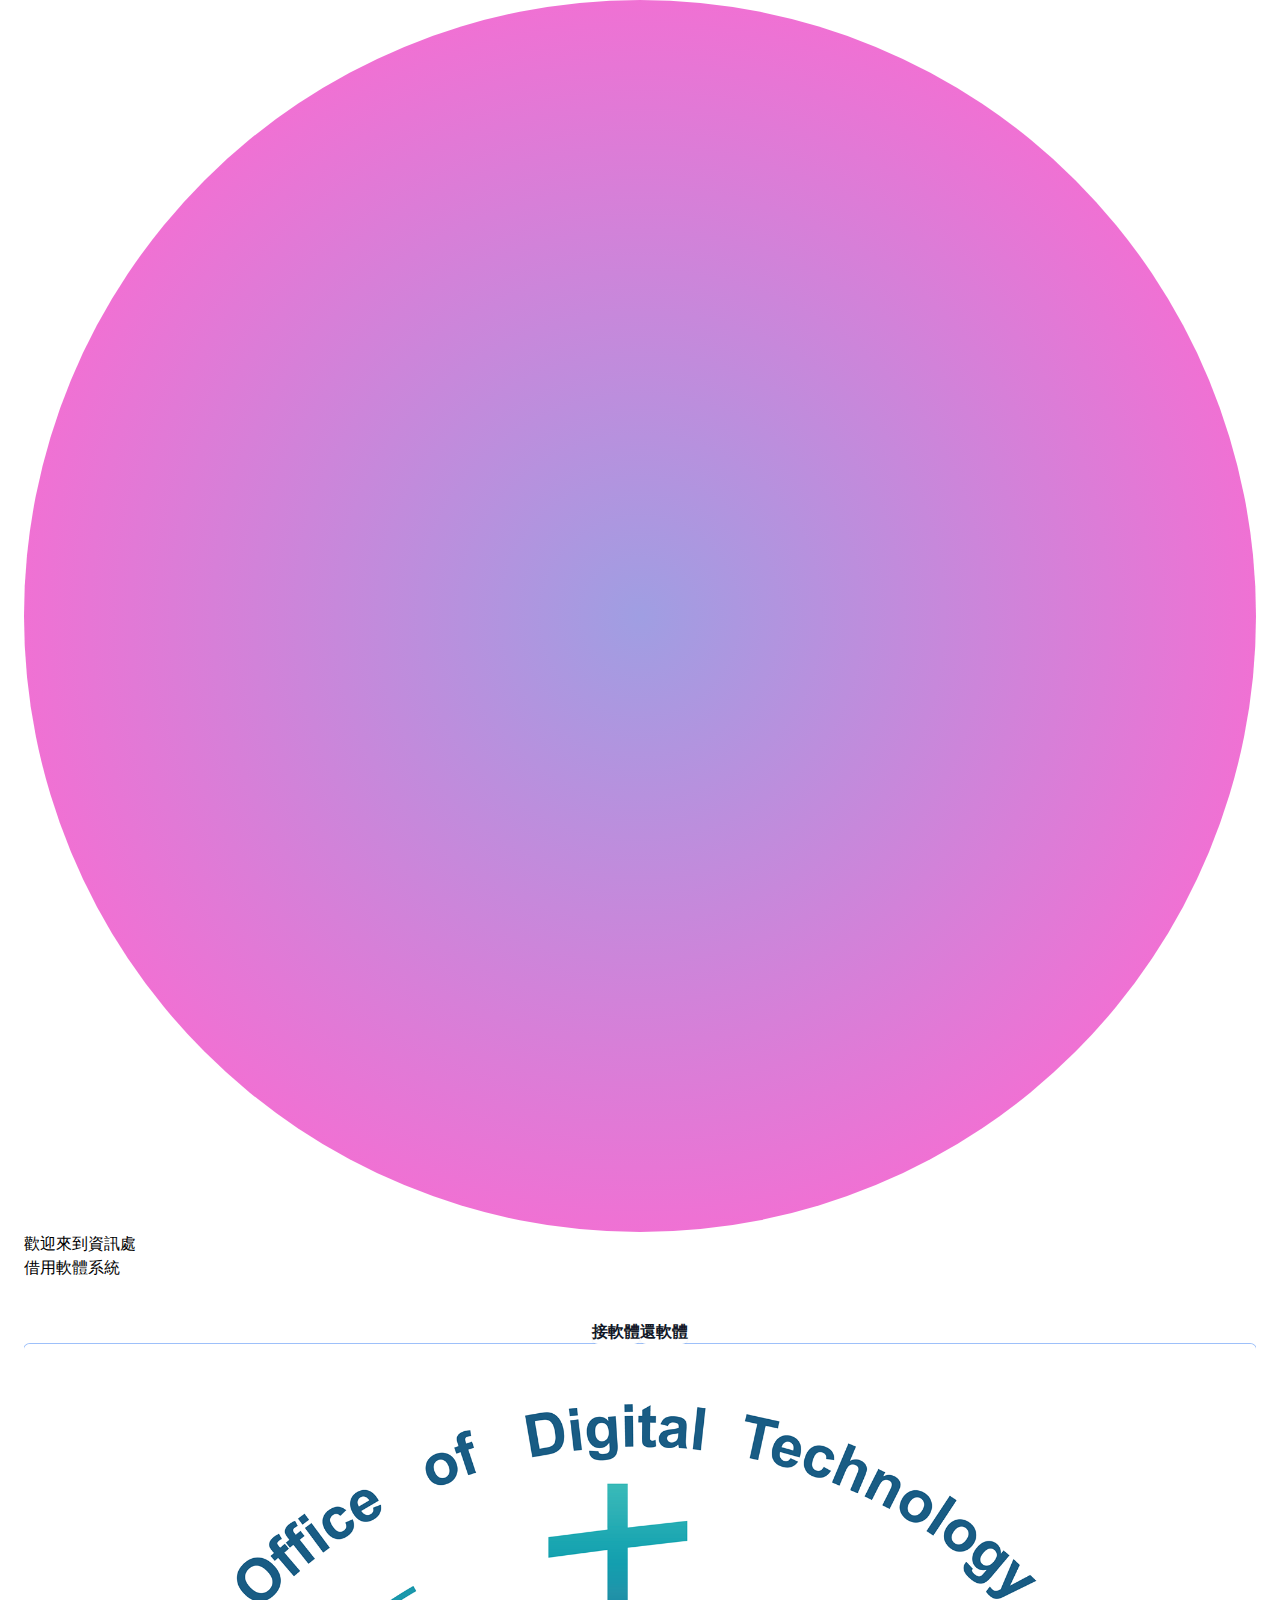
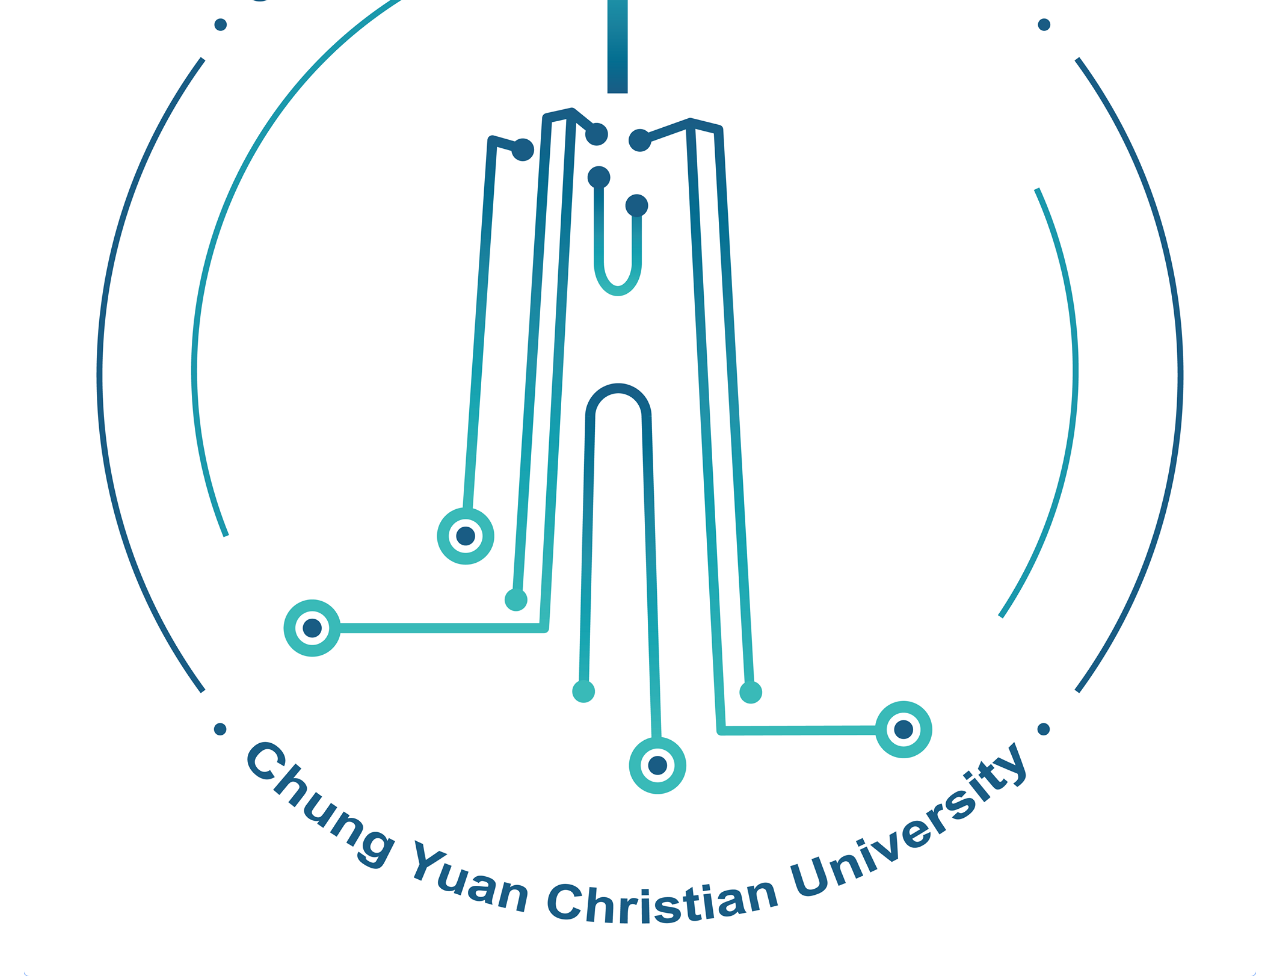
<file: index.html>
<!DOCTYPE html>
<html>
  <head>
    <meta charset="BIG-5" />
    <title>�ɥγn����� / Software Borrower </title>
    <link rel="stylesheet" href="output.css" />
  </head>
  <body>
    <div class="bg-blue-50">
        <div class="mx-auto max-w-9xl py-24 sm:px-6 sm:py-32 lg:px-8">
          <div class=" relative isolate overflow-hidden bg-blue-200 px-10 pt-16 shadow-2xl sm:rounded-3xl sm:px-16 md:pt-24 lg:flex lg:gap-x-20 lg:px-24 lg:pt-20 lg:pb-20">
            <svg viewBox="0 0 1024 1024" class="absolute left-1/2 top-1/2 -z-10 h-[64rem] w-[64rem] -translate-y-1/2 [mask-image:radial-gradient(closest-side,white,transparent)] sm:left-full sm:-ml-80 lg:left-1/2 lg:ml-0 lg:-translate-x-1/2 lg:translate-y-0" aria-hidden="true">
              <circle cx="512" cy="512" r="512" fill="url(#759c1415-0410-454c-8f7c-9a820de03641)" fill-opacity="0.7" />
              <defs>
                <radialGradient id="759c1415-0410-454c-8f7c-9a820de03641">
                  <stop stop-color="#7775D6" />
                  <stop offset="1" stop-color="#E935C1" />
                </radialGradient>
              </defs>
            </svg>
            <div class="mx-auto max-w-md text-center lg:mx-0 lg:flex-auto lg:py-32 lg:text-left">
              <h2 class="text-3xl font-bold tracking-tight text-cyan-900 sm:text-6xl">�w��Ө��T�B<br>�ɥγn��t��</h2>
              <div class="mt-10 flex items-center justify-center gap-x-6 lg:justify-start">
                <a href="borrow_form.html" class="rounded-md bg-white px-3.5 py-2.5 text-2xl font-semibold text-gray-900 shadow-sm hover:bg-gray-100 focus-visible:outline focus-visible:outline-2 focus-visible:outline-offset-2 focus-visible:outline-white">���n��</a>
                <a href="return_form.html" class="rounded-md bg-white px-3.5 py-2.5 text-2xl font-semibold text-gray-900 shadow-sm hover:bg-gray-100 focus-visible:outline focus-visible:outline-2 focus-visible:outline-offset-2 focus-visible:outline-white">�ٳn��</a>
              </div>
            </div>
            <div class="absolute mt-16 h-100 lg:mt-8 right-10 top-10">
              <img class="h-[30rem]  w-[30rem] max-w-none rounded-md bg-white/5 ring-1 ring-white/10" src="logo.png" alt="App screenshot" width="2048" height="2048">
            </div>
          </div>
        </div>
      </div>  
  </body>
</file>
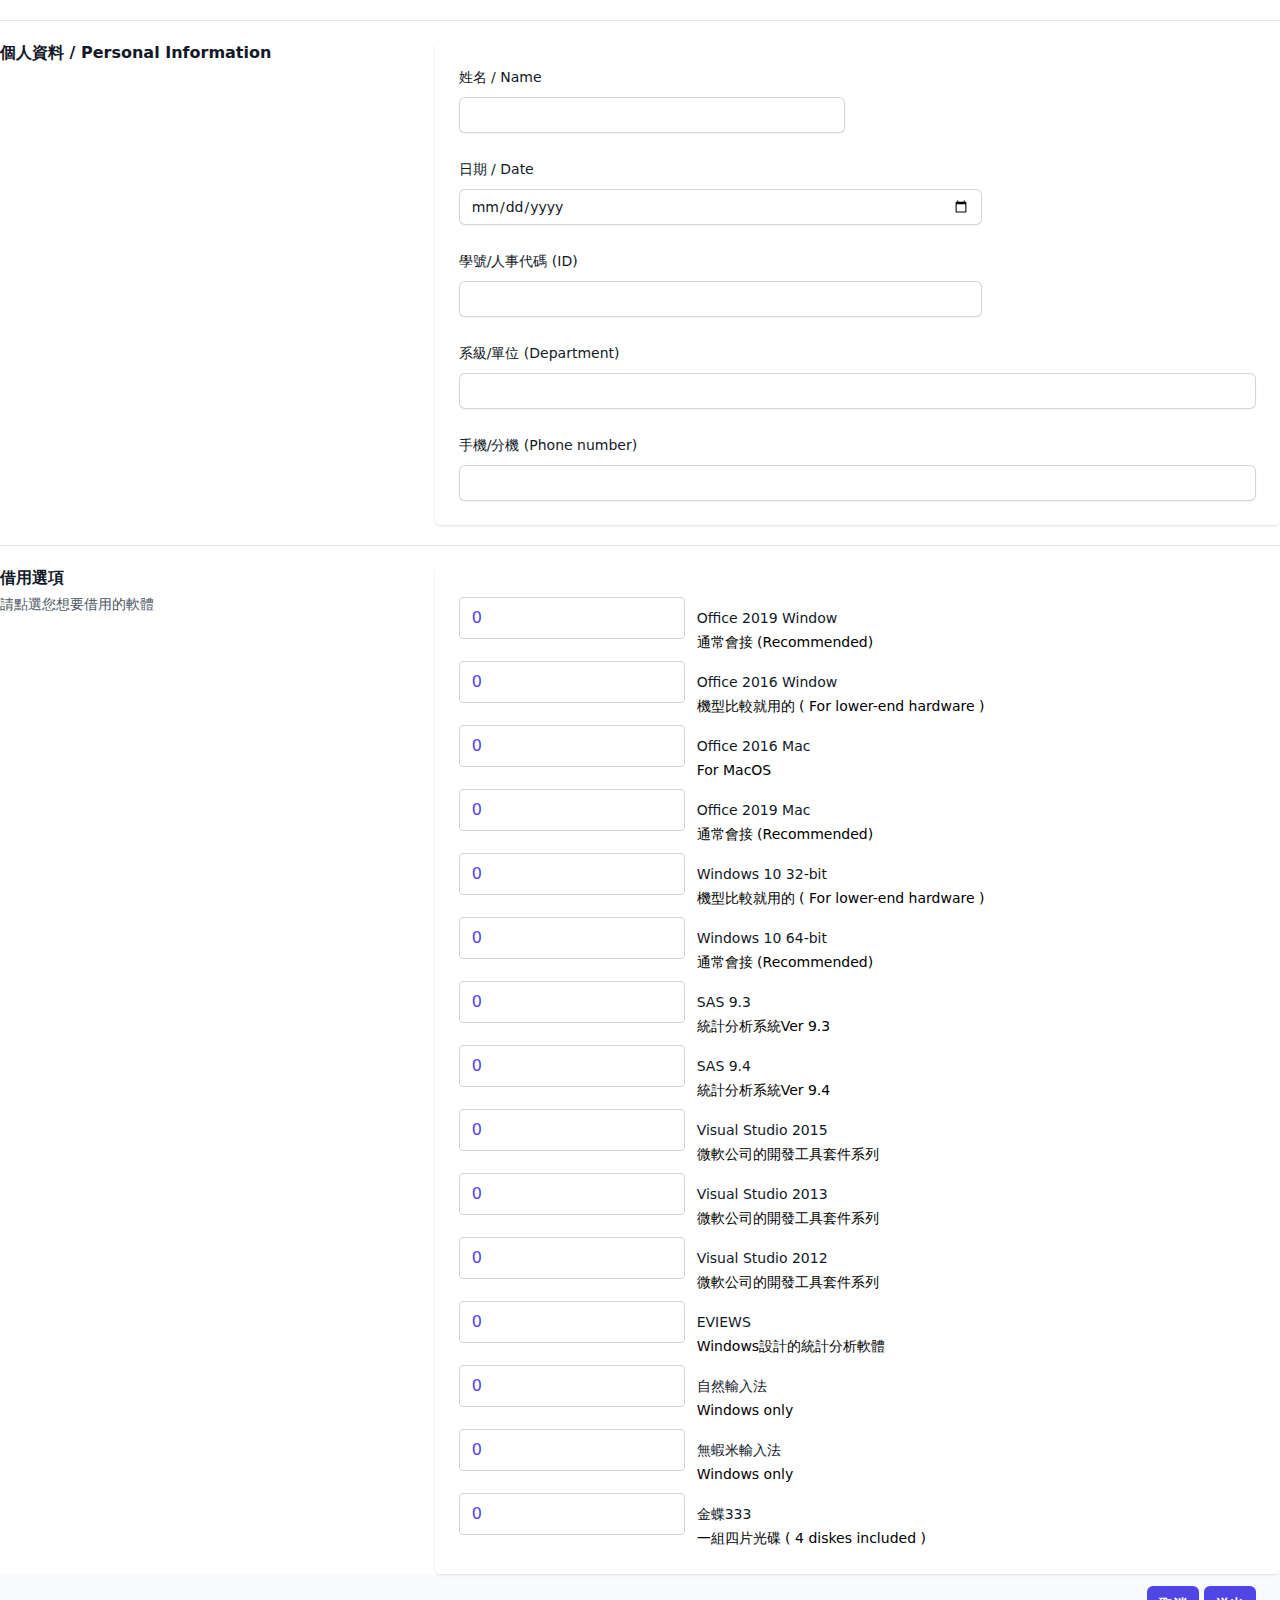
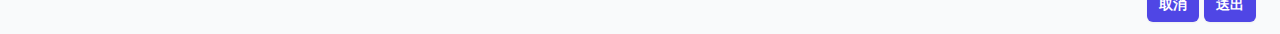
<file: borrow_form.html>
<!DOCTYPE html>
<html>
  <head>
    <meta charset="BIG-5" />
    <title>�ɥγn����� / Software Borrower </title>
    <link rel="stylesheet" href="output.css" />
  </head>
  <body>
    <form action="#" method="POST">
      <div class="hidden sm:block" aria-hidden="true">
        <div class="py-5">
          <div class="border-t border-gray-200"></div>
        </div>
      </div>
      
      <div class="mt-10 sm:mt-0">
        <div class="md:grid md:grid-cols-3 md:gap-6">
          <div class="md:col-span-1">
            <div class="px-4 sm:px-0">
              <h3 class="text-base font-semibold leading-6 text-gray-900">�ӤH��� / Personal Information </h3>
              <p class="mt-1 text-sm text-gray-600"></p>
            </div>
          </div>
          <div class="mt-5 md:col-span-2 md:mt-0">
              <div class="overflow-hidden shadow sm:rounded-md">
                <div class="bg-white px-4 py-5 sm:p-6">
                  <div class="grid grid-cols-6 gap-6">
                    <div class="col-span-6 sm:col-span-3">
                      <label for="name" class="block text-sm font-medium leading-6 text-gray-900">�m�W / Name</label>
                      <input type="text" name="name" id="name" value = "" autocomplete="name" class="mt-2 block w-full rounded-md border-0 py-1.5 text-gray-900 shadow-sm ring-1 ring-inset ring-gray-300 placeholder:text-gray-400 focus:ring-2 focus:ring-inset focus:ring-indigo-600 sm:text-sm sm:leading-6">
                    </div>
      
                    <div class="col-span-6 sm:col-span-4">
                      <label for="date" class="block text-sm font-medium leading-6 text-gray-900">��� / Date</label>
                      <input type="date" name="date" id="date" autocomplete="id" value = "" class="mt-2 block w-full rounded-md border-0 py-1.5 text-gray-900 shadow-sm ring-1 ring-inset ring-gray-300 placeholder:text-gray-400 focus:ring-2 focus:ring-inset focus:ring-indigo-600 sm:text-sm sm:leading-6">
                      <script>
                        var today = new Date();
                        var dd = today.getDate();
                        var mm = today.getMonth()+1; //January is 0 so need to add 1 to make it 1!
                        var yyyy = today.getFullYear();
                        if(dd<10){
                          dd='0'+dd
                        } 
                        if(mm<10){
                          mm='0'+mm
                        } 
        
                        today = yyyy+'-'+mm+'-'+dd;
                        document.getElementById("date").setAttribute("min", today);
        
        
                      </script>
                    </div> 
                    
                    <div class="col-span-6 sm:col-span-4">
                      <label for="id" class="block text-sm font-medium leading-6 text-gray-900">�Ǹ�/�H�ƥN�X (ID)</label>
                      <input  type="text" name="id" id="id" value = "" autocomplete="id" class="mt-2 block w-full rounded-md border-0 py-1.5 text-gray-900 shadow-sm ring-1 ring-inset ring-gray-300 placeholder:text-gray-400 focus:ring-2 focus:ring-inset focus:ring-indigo-600 sm:text-sm sm:leading-6" required/>
                    </div>
      
                    <div class="col-span-6">
                      <label for="dep" class="block text-sm font-medium leading-6 text-gray-900">�t��/��� (Department)</label>
                      <input  type="text" name="dep" id="dep" value = "" autocomplete="dep" class="mt-2 block w-full rounded-md border-0 py-1.5 text-gray-900 shadow-sm ring-1 ring-inset ring-gray-300 placeholder:text-gray-400 focus:ring-2 focus:ring-inset focus:ring-indigo-600 sm:text-sm sm:leading-6" required/>
                    </div>

                    <div class="col-span-6">
                      <label for="phone" class="block text-sm font-medium leading-6 text-gray-900">���/���� (Phone number)</label>
                      <input  type="text" name="phone" id="phone" value = "" autocomplete="dep" class="mt-2 block w-full rounded-md border-0 py-1.5 text-gray-900 shadow-sm ring-1 ring-inset ring-gray-300 placeholder:text-gray-400 focus:ring-2 focus:ring-inset focus:ring-indigo-600 sm:text-sm sm:leading-6" required/>
                    </div>
      
                  </div>
                </div>
              </div>
          </div>
        </div>
      </div>
      
      <div class="hidden sm:block" aria-hidden="true">
        <div class="py-5">
          <div class="border-t border-gray-200"></div>
        </div>
      </div>
      
      <div class="mt-10 sm:mt-0">
        <div class="md:grid md:grid-cols-3 md:gap-6">
          <div class="md:col-span-1">
            <div class="px-4 sm:px-0">
              <h3 class="text-base font-semibold leading-6 text-gray-900">�ɥοﶵ</h3>
              <p class="mt-1 text-sm text-gray-600">���I��z�Q�n�ɥΪ��n��</p>
            </div>
          </div>
          <div class="mt-5 md:col-span-2 md:mt-0">
              <div class="overflow-hidden shadow sm:rounded-md">
                <div class="space-y-6 bg-white px-4 py-5 sm:p-6">
                  <fieldset>
                    <legend class="sr-only">SoftWare</legend>
              
                    <div class="mt-4 space-y-4">
                      <div class="flex items-start">
                        <div class="flex h-6 items-center">
                          <input id="o-19w" name="o-19w" type="number" min = "0" value = "0" class="h-5 w-20 rounded border-gray-300 text-indigo-600 focus:ring-indigo-600">
                        </div>
                        <div class="ml-3 text-sm leading-6">
                          <label for="o-19w" class="font-medium text-gray-900 ">Office 2019 Window</label>
                          <p class="text-red-700 ">�q�`�|�� (Recommended)</p>
                        </div>
                      </div>

                      <div class="flex items-start">
                        <div class="flex h-6 items-center">
                          <input id="o-16w" name="o-16w" type="number" min = "0" value = "0" class="h-5 w-20 rounded border-gray-300 text-indigo-600 focus:ring-indigo-600">
                        </div>
                        <div class="ml-3 text-sm leading-6">
                          <label for="o-16w" class="font-medium text-gray-900">Office 2016 Window</label>
                          <p class="text-red-700">��������N�Ϊ� ( For lower-end hardware ) </p>
                        </div>
                      </div>

                      <div class="flex items-start">
                        <div class="flex h-6 items-center">
                          <input id="o-16m" name="o-16w" type="number" min = "0" value = "0" class="h-5 w-20 rounded border-gray-300 text-indigo-600 focus:ring-indigo-600">
                        </div>
                        <div class="ml-3 text-sm leading-6">
                          <label for="o-16m" class="font-medium text-gray-900">Office 2016 Mac</label>
                          <p class="text-red-700">For MacOS</p>
                        </div>
                      </div>

                      <div class="flex items-start">
                        <div class="flex h-6 items-center">
                          <input id="o-19m" name="o-16w" type="number" min = "0" value = "0" class="h-5 w-20 rounded border-gray-300 text-indigo-600 focus:ring-indigo-600">
                        </div>
                        <div class="ml-3 text-sm leading-6">
                          <label for="o-19m" class="font-medium text-gray-900">Office 2019 Mac</label>
                          <p class="text-red-700">�q�`�|�� (Recommended)</p>
                        </div>
                      </div>

                      <div class="flex items-start">
                        <div class="flex h-6 items-center">
                          <input id="w10-32" name="w10-32" type="number" min = "0" value = "0" class="h-5 w-20 rounded border-gray-300 text-indigo-600 focus:ring-indigo-600">
                        </div>
                        <div class="ml-3 text-sm leading-6">
                          <label for="w10-32" class="font-medium text-gray-900">Windows 10 32-bit</label>
                          <p class="text-red-700">��������N�Ϊ� ( For lower-end hardware )</p>
                        </div>
                      </div>

                      <div class="flex items-start">
                        <div class="flex h-6 items-center">
                          <input id="w10-64" name="w10-64" type="number" min = "0" value = "0" class="h-5 w-20 rounded border-gray-300 text-indigo-600 focus:ring-indigo-600">
                        </div>
                        <div class="ml-3 text-sm leading-6">
                          <label for="w10-64" class="font-medium text-gray-900">Windows 10 64-bit</label>
                          <p class="text-red-700">�q�`�|�� (Recommended)</p>
                        </div>
                      </div>

                      <div class="flex items-start">
                        <div class="flex h-6 items-center">
                          <input id="sas93" name="sas-93" type="number" min = "0" value = "0" class="h-5 w-20 rounded border-gray-300 text-indigo-600 focus:ring-indigo-600">
                        </div>
                        <div class="ml-3 text-sm leading-6">
                          <label for="sas-93" class="font-medium text-gray-900">SAS 9.3</label>
                          <p class="text-red-700">�έp���R�t��Ver 9.3</p>
                        </div>
                      </div>

                      <div class="flex items-start">
                        <div class="flex h-6 items-center">
                          <input id="sas-94" name="sas-94" type="number" min = "0" value = "0" class="h-5 w-20 rounded border-gray-300 text-indigo-600 focus:ring-indigo-600">
                        </div>
                        <div class="ml-3 text-sm leading-6">
                          <label for="sas-94" class="font-medium text-gray-900">SAS 9.4</label>
                          <p class="text-red-700">�έp���R�t��Ver 9.4</p>
                        </div>
                      </div>

                      
                      <div class="flex items-start">
                        <div class="flex h-6 items-center">
                          <input id="vs-15" name="vs-15" type="number" min = "0" value = "0" class="h-5 w-20 rounded border-gray-300 text-indigo-600 focus:ring-indigo-600">
                        </div>
                        <div class="ml-3 text-sm leading-6">
                          <label for="vs-15" class="font-medium text-gray-900">Visual Studio 2015</label>
                          <p class="text-red-700">�L�n���q���}�o�u��M��t�C</p>
                        </div>
                      </div>
                      
                      <div class="flex items-start">
                        <div class="flex h-6 items-center">
                          <input id="vs-13" name="vs-13" type="number" min = "0" value = "0" class="h-5 w-20 rounded border-gray-300 text-indigo-600 focus:ring-indigo-600">
                        </div>
                        <div class="ml-3 text-sm leading-6">
                          <label for="vs-13" class="font-medium text-gray-900">Visual Studio 2013</label>
                          <p class="text-red-700">�L�n���q���}�o�u��M��t�C</p>
                        </div>
                      </div>

                      <div class="flex items-start">
                        <div class="flex h-6 items-center">
                          <input id="vs-12" name="vs-12" type="number" min = "0" value = "0" class="h-5 w-20 rounded border-gray-300 text-indigo-600 focus:ring-indigo-600">
                        </div>
                        <div class="ml-3 text-sm leading-6">
                          <label for="vs-12" class="font-medium text-gray-900">Visual Studio 2012</label>
                          <p class="text-red-700">�L�n���q���}�o�u��M��t�C</p>
                        </div>
                      </div>    
                      
                      <div class="flex items-start">
                        <div class="flex h-6 items-center">
                          <input id="ev" name="ev" type="number" min = "0" value = "0" class="h-5 w-20 rounded border-gray-300 text-indigo-600 focus:ring-indigo-600">
                        </div>
                        <div class="ml-3 text-sm leading-6">
                          <label for="ev" class="font-medium text-gray-900">EVIEWS</label>
                          <p class="text-red-700">Windows�]�p���έp���R�n��</p>
                        </div>
                      </div>
                      
                      <div class="flex items-start">
                        <div class="flex h-6 items-center">
                          <input id="nat" name="nat" type="number" min = "0" value = "0" class="h-5 w-20 rounded border-gray-300 text-indigo-600 focus:ring-indigo-600">
                        </div>
                        <div class="ml-3 text-sm leading-6">
                          <label for="nat" class="font-medium text-gray-900">�۵M��J�k</label>
                          <p class="text-red-700">Windows only</p>
                        </div>
                      </div>                    

                      <div class="flex items-start">
                        <div class="flex h-6 items-center">
                          <input id="wu" name="wu" type="number" min = "0" value = "0" class="h-5 w-20 rounded border-gray-300 text-indigo-600 focus:ring-indigo-600">
                        </div>
                        <div class="ml-3 text-sm leading-6">
                          <label for="wu" class="font-medium text-gray-900">�L���̿�J�k</label>
                          <p class="text-red-700">Windows only</p>
                        </div>
                      </div>    

                      <div class="flex items-start">
                        <div class="flex h-6 items-center">
                          <input id="usb" name="usb" type="number" min = "0" value = "0" class="h-5 w-20 rounded border-gray-300 text-indigo-600 focus:ring-indigo-600">
                        </div>
                        <div class="ml-3 text-sm leading-6">
                          <label for="usb" class="font-medium text-gray-900">����333</label>
                          <p class="text-red-700">�@�ե|������ ( 4 diskes included ) </p>
                        </div>
                      </div>    
   
                  
                    </div>
                  </fieldset>
                </div>

              </div>

          </div>
        </div>
      </div>

      <div class="bg-gray-50 px-4 py-3 text-right sm:px-6">
        <button id="cancel"  onclick = "window.location.href = 'index.html'" type="button" class="inline-flex justify-center rounded-md bg-indigo-600 py-2 px-3 text-sm font-semibold text-white shadow-sm hover:bg-indigo-500 focus-visible:outline focus-visible:outline-2 focus-visible:outline-offset-2 focus-visible:outline-indigo-500">����</button>
        <button id="submit"   type="button" class="inline-flex justify-center rounded-md bg-indigo-600 py-2 px-3 text-sm font-semibold text-white shadow-sm hover:bg-indigo-500 focus-visible:outline focus-visible:outline-2 focus-visible:outline-offset-2 focus-visible:outline-indigo-500">�e�X</button>
      </div>
      <script src = "./view.js" ></script>
    </form>
  </body>
</html>
</file>
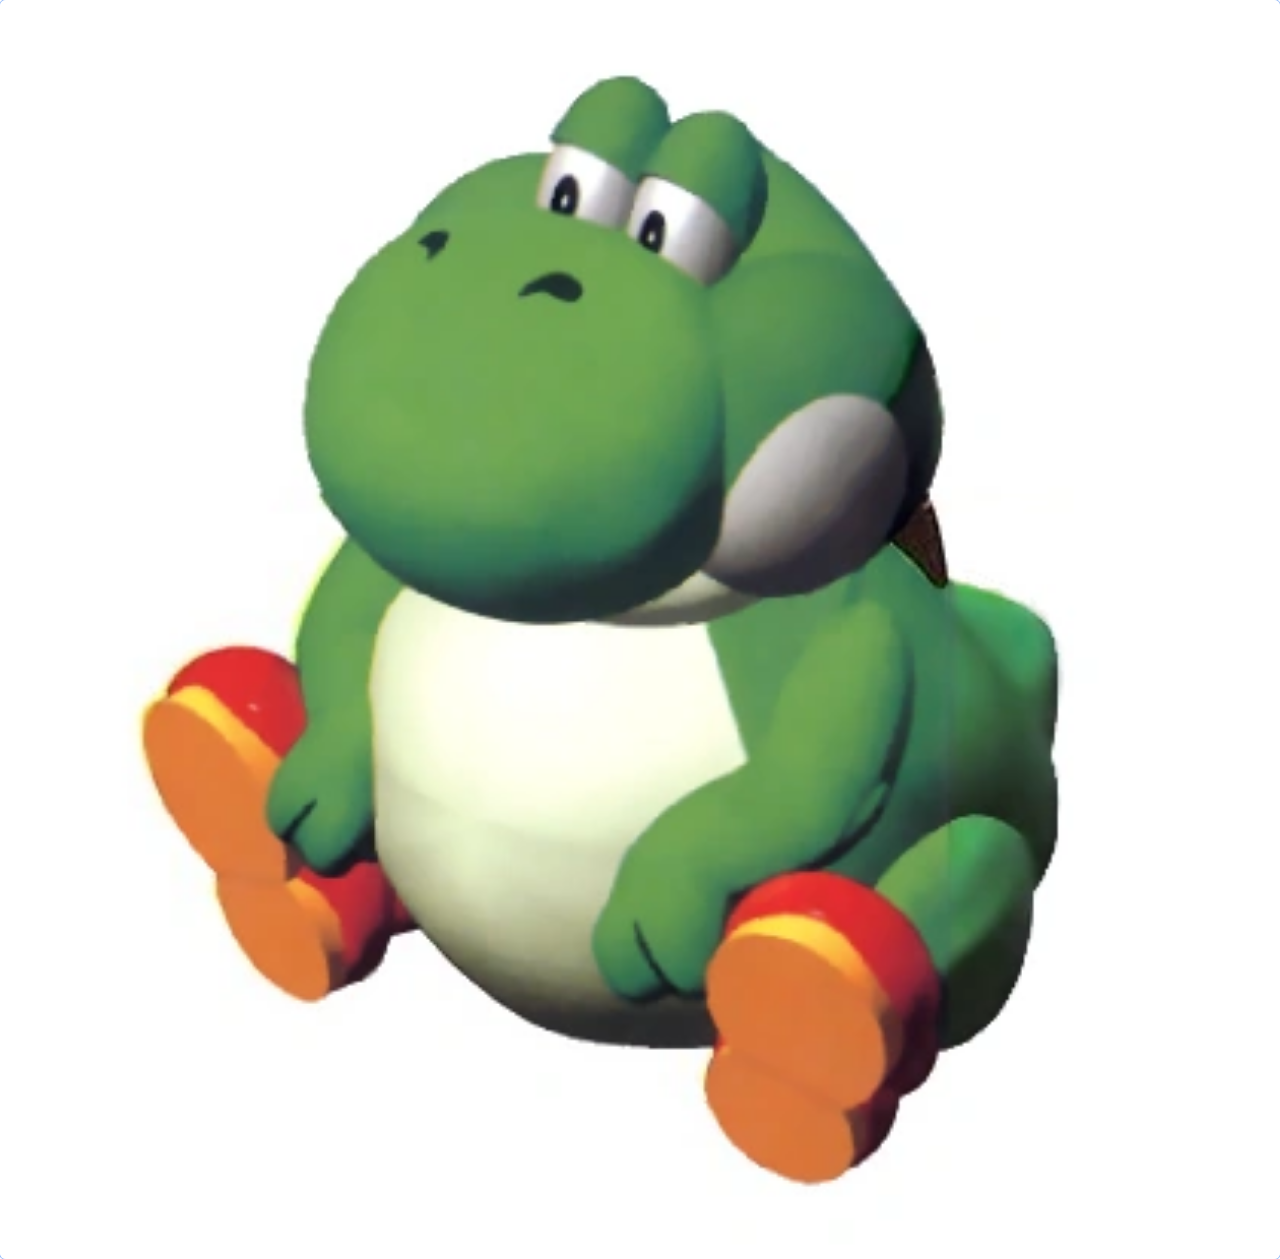
<file: return_form.html>
<!DOCTYPE html>
<html>
  <head>
    <meta charset="BIG-5" />
    <title>�ɥγn����� / Software Borrower </title>
    <link rel="stylesheet" href="output.css" />
  </head>
  <body>
    <div class="relative mt-16 h-300 lg:mt-8">
        <a href = "index.html" ><img class="  w-[50rem] max-w-none rounded-md bg-white/5 ring-1 ring-white/10" src="Yoshi.webp"  width="2048" height="2048">
    </div>
  </body>
</html>
</file>
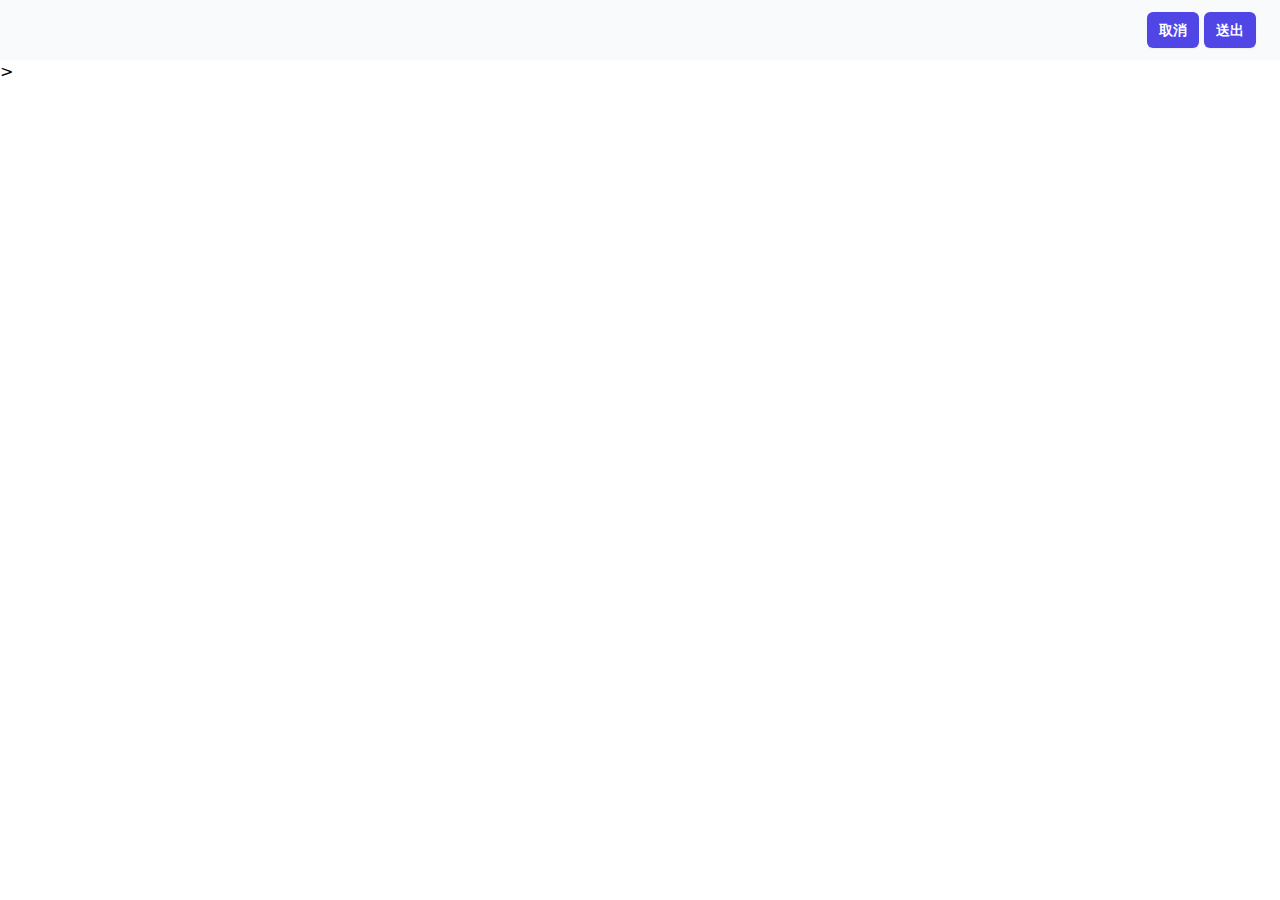
<file: select.html>
<!DOCTYPE html>
<html>
  <head>
    <meta charset="BIG-5" />
    <link rel="stylesheet" href="output.css" />
  </head>
  <body>
    <div class="bg-gray-50 px-4 py-3 text-right sm:px-6 ">
        <button id="cancel" type="button" class="inline-flex justify-center rounded-md bg-indigo-600 py-2 px-3 text-sm font-semibold text-white shadow-sm hover:bg-indigo-500 focus-visible:outline focus-visible:outline-2 focus-visible:outline-offset-2 focus-visible:outline-indigo-500">����</button>
        <button id="submit"  type="button" class="inline-flex justify-center rounded-md bg-indigo-600 py-2 px-3 text-sm font-semibold text-white shadow-sm hover:bg-indigo-500 focus-visible:outline focus-visible:outline-2 focus-visible:outline-offset-2 focus-visible:outline-indigo-500">�e�X</button>
    </div>
  </body>>
</file>
<file: output.css>
/*
! tailwindcss v3.2.7 | MIT License | https://tailwindcss.com
*/

/*
1. Prevent padding and border from affecting element width. (https://github.com/mozdevs/cssremedy/issues/4)
2. Allow adding a border to an element by just adding a border-width. (https://github.com/tailwindcss/tailwindcss/pull/116)
*/

*,
::before,
::after {
  box-sizing: border-box;
  /* 1 */
  border-width: 0;
  /* 2 */
  border-style: solid;
  /* 2 */
  border-color: #e5e7eb;
  /* 2 */
}

::before,
::after {
  --tw-content: '';
}

/*
1. Use a consistent sensible line-height in all browsers.
2. Prevent adjustments of font size after orientation changes in iOS.
3. Use a more readable tab size.
4. Use the user's configured `sans` font-family by default.
5. Use the user's configured `sans` font-feature-settings by default.
*/

html {
  line-height: 1.5;
  /* 1 */
  -webkit-text-size-adjust: 100%;
  /* 2 */
  -moz-tab-size: 4;
  /* 3 */
  -o-tab-size: 4;
     tab-size: 4;
  /* 3 */
  font-family: ui-sans-serif, system-ui, -apple-system, BlinkMacSystemFont, "Segoe UI", Roboto, "Helvetica Neue", Arial, "Noto Sans", sans-serif, "Apple Color Emoji", "Segoe UI Emoji", "Segoe UI Symbol", "Noto Color Emoji";
  /* 4 */
  font-feature-settings: normal;
  /* 5 */
}

/*
1. Remove the margin in all browsers.
2. Inherit line-height from `html` so users can set them as a class directly on the `html` element.
*/

body {
  margin: 0;
  /* 1 */
  line-height: inherit;
  /* 2 */
}

/*
1. Add the correct height in Firefox.
2. Correct the inheritance of border color in Firefox. (https://bugzilla.mozilla.org/show_bug.cgi?id=190655)
3. Ensure horizontal rules are visible by default.
*/

hr {
  height: 0;
  /* 1 */
  color: inherit;
  /* 2 */
  border-top-width: 1px;
  /* 3 */
}

/*
Add the correct text decoration in Chrome, Edge, and Safari.
*/

abbr:where([title]) {
  -webkit-text-decoration: underline dotted;
          text-decoration: underline dotted;
}

/*
Remove the default font size and weight for headings.
*/

h1,
h2,
h3,
h4,
h5,
h6 {
  font-size: inherit;
  font-weight: inherit;
}

/*
Reset links to optimize for opt-in styling instead of opt-out.
*/

a {
  color: inherit;
  text-decoration: inherit;
}

/*
Add the correct font weight in Edge and Safari.
*/

b,
strong {
  font-weight: bolder;
}

/*
1. Use the user's configured `mono` font family by default.
2. Correct the odd `em` font sizing in all browsers.
*/

code,
kbd,
samp,
pre {
  font-family: ui-monospace, SFMono-Regular, Menlo, Monaco, Consolas, "Liberation Mono", "Courier New", monospace;
  /* 1 */
  font-size: 1em;
  /* 2 */
}

/*
Add the correct font size in all browsers.
*/

small {
  font-size: 80%;
}

/*
Prevent `sub` and `sup` elements from affecting the line height in all browsers.
*/

sub,
sup {
  font-size: 75%;
  line-height: 0;
  position: relative;
  vertical-align: baseline;
}

sub {
  bottom: -0.25em;
}

sup {
  top: -0.5em;
}

/*
1. Remove text indentation from table contents in Chrome and Safari. (https://bugs.chromium.org/p/chromium/issues/detail?id=999088, https://bugs.webkit.org/show_bug.cgi?id=201297)
2. Correct table border color inheritance in all Chrome and Safari. (https://bugs.chromium.org/p/chromium/issues/detail?id=935729, https://bugs.webkit.org/show_bug.cgi?id=195016)
3. Remove gaps between table borders by default.
*/

table {
  text-indent: 0;
  /* 1 */
  border-color: inherit;
  /* 2 */
  border-collapse: collapse;
  /* 3 */
}

/*
1. Change the font styles in all browsers.
2. Remove the margin in Firefox and Safari.
3. Remove default padding in all browsers.
*/

button,
input,
optgroup,
select,
textarea {
  font-family: inherit;
  /* 1 */
  font-size: 100%;
  /* 1 */
  font-weight: inherit;
  /* 1 */
  line-height: inherit;
  /* 1 */
  color: inherit;
  /* 1 */
  margin: 0;
  /* 2 */
  padding: 0;
  /* 3 */
}

/*
Remove the inheritance of text transform in Edge and Firefox.
*/

button,
select {
  text-transform: none;
}

/*
1. Correct the inability to style clickable types in iOS and Safari.
2. Remove default button styles.
*/

button,
[type='button'],
[type='reset'],
[type='submit'] {
  -webkit-appearance: button;
  /* 1 */
  background-color: transparent;
  /* 2 */
  background-image: none;
  /* 2 */
}

/*
Use the modern Firefox focus style for all focusable elements.
*/

:-moz-focusring {
  outline: auto;
}

/*
Remove the additional `:invalid` styles in Firefox. (https://github.com/mozilla/gecko-dev/blob/2f9eacd9d3d995c937b4251a5557d95d494c9be1/layout/style/res/forms.css#L728-L737)
*/

:-moz-ui-invalid {
  box-shadow: none;
}

/*
Add the correct vertical alignment in Chrome and Firefox.
*/

progress {
  vertical-align: baseline;
}

/*
Correct the cursor style of increment and decrement buttons in Safari.
*/

::-webkit-inner-spin-button,
::-webkit-outer-spin-button {
  height: auto;
}

/*
1. Correct the odd appearance in Chrome and Safari.
2. Correct the outline style in Safari.
*/

[type='search'] {
  -webkit-appearance: textfield;
  /* 1 */
  outline-offset: -2px;
  /* 2 */
}

/*
Remove the inner padding in Chrome and Safari on macOS.
*/

::-webkit-search-decoration {
  -webkit-appearance: none;
}

/*
1. Correct the inability to style clickable types in iOS and Safari.
2. Change font properties to `inherit` in Safari.
*/

::-webkit-file-upload-button {
  -webkit-appearance: button;
  /* 1 */
  font: inherit;
  /* 2 */
}

/*
Add the correct display in Chrome and Safari.
*/

summary {
  display: list-item;
}

/*
Removes the default spacing and border for appropriate elements.
*/

blockquote,
dl,
dd,
h1,
h2,
h3,
h4,
h5,
h6,
hr,
figure,
p,
pre {
  margin: 0;
}

fieldset {
  margin: 0;
  padding: 0;
}

legend {
  padding: 0;
}

ol,
ul,
menu {
  list-style: none;
  margin: 0;
  padding: 0;
}

/*
Prevent resizing textareas horizontally by default.
*/

textarea {
  resize: vertical;
}

/*
1. Reset the default placeholder opacity in Firefox. (https://github.com/tailwindlabs/tailwindcss/issues/3300)
2. Set the default placeholder color to the user's configured gray 400 color.
*/

input::-moz-placeholder, textarea::-moz-placeholder {
  opacity: 1;
  /* 1 */
  color: #9ca3af;
  /* 2 */
}

input::placeholder,
textarea::placeholder {
  opacity: 1;
  /* 1 */
  color: #9ca3af;
  /* 2 */
}

/*
Set the default cursor for buttons.
*/

button,
[role="button"] {
  cursor: pointer;
}

/*
Make sure disabled buttons don't get the pointer cursor.
*/

:disabled {
  cursor: default;
}

/*
1. Make replaced elements `display: block` by default. (https://github.com/mozdevs/cssremedy/issues/14)
2. Add `vertical-align: middle` to align replaced elements more sensibly by default. (https://github.com/jensimmons/cssremedy/issues/14#issuecomment-634934210)
   This can trigger a poorly considered lint error in some tools but is included by design.
*/

img,
svg,
video,
canvas,
audio,
iframe,
embed,
object {
  display: block;
  /* 1 */
  vertical-align: middle;
  /* 2 */
}

/*
Constrain images and videos to the parent width and preserve their intrinsic aspect ratio. (https://github.com/mozdevs/cssremedy/issues/14)
*/

img,
video {
  max-width: 100%;
  height: auto;
}

/* Make elements with the HTML hidden attribute stay hidden by default */

[hidden] {
  display: none;
}

[type='text'],[type='email'],[type='url'],[type='password'],[type='number'],[type='date'],[type='datetime-local'],[type='month'],[type='search'],[type='tel'],[type='time'],[type='week'],[multiple],textarea,select {
  -webkit-appearance: none;
     -moz-appearance: none;
          appearance: none;
  background-color: #fff;
  border-color: #6b7280;
  border-width: 1px;
  border-radius: 0px;
  padding-top: 0.5rem;
  padding-right: 0.75rem;
  padding-bottom: 0.5rem;
  padding-left: 0.75rem;
  font-size: 1rem;
  line-height: 1.5rem;
  --tw-shadow: 0 0 #0000;
}

[type='text']:focus, [type='email']:focus, [type='url']:focus, [type='password']:focus, [type='number']:focus, [type='date']:focus, [type='datetime-local']:focus, [type='month']:focus, [type='search']:focus, [type='tel']:focus, [type='time']:focus, [type='week']:focus, [multiple]:focus, textarea:focus, select:focus {
  outline: 2px solid transparent;
  outline-offset: 2px;
  --tw-ring-inset: var(--tw-empty,/*!*/ /*!*/);
  --tw-ring-offset-width: 0px;
  --tw-ring-offset-color: #fff;
  --tw-ring-color: #2563eb;
  --tw-ring-offset-shadow: var(--tw-ring-inset) 0 0 0 var(--tw-ring-offset-width) var(--tw-ring-offset-color);
  --tw-ring-shadow: var(--tw-ring-inset) 0 0 0 calc(1px + var(--tw-ring-offset-width)) var(--tw-ring-color);
  box-shadow: var(--tw-ring-offset-shadow), var(--tw-ring-shadow), var(--tw-shadow);
  border-color: #2563eb;
}

input::-moz-placeholder, textarea::-moz-placeholder {
  color: #6b7280;
  opacity: 1;
}

input::placeholder,textarea::placeholder {
  color: #6b7280;
  opacity: 1;
}

::-webkit-datetime-edit-fields-wrapper {
  padding: 0;
}

::-webkit-date-and-time-value {
  min-height: 1.5em;
}

::-webkit-datetime-edit,::-webkit-datetime-edit-year-field,::-webkit-datetime-edit-month-field,::-webkit-datetime-edit-day-field,::-webkit-datetime-edit-hour-field,::-webkit-datetime-edit-minute-field,::-webkit-datetime-edit-second-field,::-webkit-datetime-edit-millisecond-field,::-webkit-datetime-edit-meridiem-field {
  padding-top: 0;
  padding-bottom: 0;
}

select {
  background-image: url("data:image/svg+xml,%3csvg xmlns='http://www.w3.org/2000/svg' fill='none' viewBox='0 0 20 20'%3e%3cpath stroke='%236b7280' stroke-linecap='round' stroke-linejoin='round' stroke-width='1.5' d='M6 8l4 4 4-4'/%3e%3c/svg%3e");
  background-position: right 0.5rem center;
  background-repeat: no-repeat;
  background-size: 1.5em 1.5em;
  padding-right: 2.5rem;
  -webkit-print-color-adjust: exact;
          print-color-adjust: exact;
}

[multiple] {
  background-image: initial;
  background-position: initial;
  background-repeat: unset;
  background-size: initial;
  padding-right: 0.75rem;
  -webkit-print-color-adjust: unset;
          print-color-adjust: unset;
}

[type='checkbox'],[type='radio'] {
  -webkit-appearance: none;
     -moz-appearance: none;
          appearance: none;
  padding: 0;
  -webkit-print-color-adjust: exact;
          print-color-adjust: exact;
  display: inline-block;
  vertical-align: middle;
  background-origin: border-box;
  -webkit-user-select: none;
     -moz-user-select: none;
          user-select: none;
  flex-shrink: 0;
  height: 1rem;
  width: 1rem;
  color: #2563eb;
  background-color: #fff;
  border-color: #6b7280;
  border-width: 1px;
  --tw-shadow: 0 0 #0000;
}

[type='checkbox'] {
  border-radius: 0px;
}

[type='radio'] {
  border-radius: 100%;
}

[type='checkbox']:focus,[type='radio']:focus {
  outline: 2px solid transparent;
  outline-offset: 2px;
  --tw-ring-inset: var(--tw-empty,/*!*/ /*!*/);
  --tw-ring-offset-width: 2px;
  --tw-ring-offset-color: #fff;
  --tw-ring-color: #2563eb;
  --tw-ring-offset-shadow: var(--tw-ring-inset) 0 0 0 var(--tw-ring-offset-width) var(--tw-ring-offset-color);
  --tw-ring-shadow: var(--tw-ring-inset) 0 0 0 calc(2px + var(--tw-ring-offset-width)) var(--tw-ring-color);
  box-shadow: var(--tw-ring-offset-shadow), var(--tw-ring-shadow), var(--tw-shadow);
}

[type='checkbox']:checked,[type='radio']:checked {
  border-color: transparent;
  background-color: currentColor;
  background-size: 100% 100%;
  background-position: center;
  background-repeat: no-repeat;
}

[type='checkbox']:checked {
  background-image: url("data:image/svg+xml,%3csvg viewBox='0 0 16 16' fill='white' xmlns='http://www.w3.org/2000/svg'%3e%3cpath d='M12.207 4.793a1 1 0 010 1.414l-5 5a1 1 0 01-1.414 0l-2-2a1 1 0 011.414-1.414L6.5 9.086l4.293-4.293a1 1 0 011.414 0z'/%3e%3c/svg%3e");
}

[type='radio']:checked {
  background-image: url("data:image/svg+xml,%3csvg viewBox='0 0 16 16' fill='white' xmlns='http://www.w3.org/2000/svg'%3e%3ccircle cx='8' cy='8' r='3'/%3e%3c/svg%3e");
}

[type='checkbox']:checked:hover,[type='checkbox']:checked:focus,[type='radio']:checked:hover,[type='radio']:checked:focus {
  border-color: transparent;
  background-color: currentColor;
}

[type='checkbox']:indeterminate {
  background-image: url("data:image/svg+xml,%3csvg xmlns='http://www.w3.org/2000/svg' fill='none' viewBox='0 0 16 16'%3e%3cpath stroke='white' stroke-linecap='round' stroke-linejoin='round' stroke-width='2' d='M4 8h8'/%3e%3c/svg%3e");
  border-color: transparent;
  background-color: currentColor;
  background-size: 100% 100%;
  background-position: center;
  background-repeat: no-repeat;
}

[type='checkbox']:indeterminate:hover,[type='checkbox']:indeterminate:focus {
  border-color: transparent;
  background-color: currentColor;
}

[type='file'] {
  background: unset;
  border-color: inherit;
  border-width: 0;
  border-radius: 0;
  padding: 0;
  font-size: unset;
  line-height: inherit;
}

[type='file']:focus {
  outline: 1px solid ButtonText;
  outline: 1px auto -webkit-focus-ring-color;
}

*, ::before, ::after {
  --tw-border-spacing-x: 0;
  --tw-border-spacing-y: 0;
  --tw-translate-x: 0;
  --tw-translate-y: 0;
  --tw-rotate: 0;
  --tw-skew-x: 0;
  --tw-skew-y: 0;
  --tw-scale-x: 1;
  --tw-scale-y: 1;
  --tw-pan-x:  ;
  --tw-pan-y:  ;
  --tw-pinch-zoom:  ;
  --tw-scroll-snap-strictness: proximity;
  --tw-ordinal:  ;
  --tw-slashed-zero:  ;
  --tw-numeric-figure:  ;
  --tw-numeric-spacing:  ;
  --tw-numeric-fraction:  ;
  --tw-ring-inset:  ;
  --tw-ring-offset-width: 0px;
  --tw-ring-offset-color: #fff;
  --tw-ring-color: rgb(59 130 246 / 0.5);
  --tw-ring-offset-shadow: 0 0 #0000;
  --tw-ring-shadow: 0 0 #0000;
  --tw-shadow: 0 0 #0000;
  --tw-shadow-colored: 0 0 #0000;
  --tw-blur:  ;
  --tw-brightness:  ;
  --tw-contrast:  ;
  --tw-grayscale:  ;
  --tw-hue-rotate:  ;
  --tw-invert:  ;
  --tw-saturate:  ;
  --tw-sepia:  ;
  --tw-drop-shadow:  ;
  --tw-backdrop-blur:  ;
  --tw-backdrop-brightness:  ;
  --tw-backdrop-contrast:  ;
  --tw-backdrop-grayscale:  ;
  --tw-backdrop-hue-rotate:  ;
  --tw-backdrop-invert:  ;
  --tw-backdrop-opacity:  ;
  --tw-backdrop-saturate:  ;
  --tw-backdrop-sepia:  ;
}

::backdrop {
  --tw-border-spacing-x: 0;
  --tw-border-spacing-y: 0;
  --tw-translate-x: 0;
  --tw-translate-y: 0;
  --tw-rotate: 0;
  --tw-skew-x: 0;
  --tw-skew-y: 0;
  --tw-scale-x: 1;
  --tw-scale-y: 1;
  --tw-pan-x:  ;
  --tw-pan-y:  ;
  --tw-pinch-zoom:  ;
  --tw-scroll-snap-strictness: proximity;
  --tw-ordinal:  ;
  --tw-slashed-zero:  ;
  --tw-numeric-figure:  ;
  --tw-numeric-spacing:  ;
  --tw-numeric-fraction:  ;
  --tw-ring-inset:  ;
  --tw-ring-offset-width: 0px;
  --tw-ring-offset-color: #fff;
  --tw-ring-color: rgb(59 130 246 / 0.5);
  --tw-ring-offset-shadow: 0 0 #0000;
  --tw-ring-shadow: 0 0 #0000;
  --tw-shadow: 0 0 #0000;
  --tw-shadow-colored: 0 0 #0000;
  --tw-blur:  ;
  --tw-brightness:  ;
  --tw-contrast:  ;
  --tw-grayscale:  ;
  --tw-hue-rotate:  ;
  --tw-invert:  ;
  --tw-saturate:  ;
  --tw-sepia:  ;
  --tw-drop-shadow:  ;
  --tw-backdrop-blur:  ;
  --tw-backdrop-brightness:  ;
  --tw-backdrop-contrast:  ;
  --tw-backdrop-grayscale:  ;
  --tw-backdrop-hue-rotate:  ;
  --tw-backdrop-invert:  ;
  --tw-backdrop-opacity:  ;
  --tw-backdrop-saturate:  ;
  --tw-backdrop-sepia:  ;
}

.sr-only {
  position: absolute;
  width: 1px;
  height: 1px;
  padding: 0;
  margin: -1px;
  overflow: hidden;
  clip: rect(0, 0, 0, 0);
  white-space: nowrap;
  border-width: 0;
}

.col-span-6 {
  grid-column: span 6 / span 6;
}

.ml-3 {
  margin-left: 0.75rem;
}

.mt-1 {
  margin-top: 0.25rem;
}

.mt-10 {
  margin-top: 2.5rem;
}

.mt-2 {
  margin-top: 0.5rem;
}

.mt-4 {
  margin-top: 1rem;
}

.mt-5 {
  margin-top: 1.25rem;
}

.block {
  display: block;
}

.flex {
  display: flex;
}

.inline-flex {
  display: inline-flex;
}

.grid {
  display: grid;
}

.hidden {
  display: none;
}

.h-4 {
  height: 1rem;
}

.h-6 {
  height: 1.5rem;
}

.w-4 {
  width: 1rem;
}

.w-full {
  width: 100%;
}

.grid-cols-6 {
  grid-template-columns: repeat(6, minmax(0, 1fr));
}

.items-start {
  align-items: flex-start;
}

.items-center {
  align-items: center;
}

.justify-center {
  justify-content: center;
}

.gap-6 {
  gap: 1.5rem;
}

.space-y-4 > :not([hidden]) ~ :not([hidden]) {
  --tw-space-y-reverse: 0;
  margin-top: calc(1rem * calc(1 - var(--tw-space-y-reverse)));
  margin-bottom: calc(1rem * var(--tw-space-y-reverse));
}

.space-y-6 > :not([hidden]) ~ :not([hidden]) {
  --tw-space-y-reverse: 0;
  margin-top: calc(1.5rem * calc(1 - var(--tw-space-y-reverse)));
  margin-bottom: calc(1.5rem * var(--tw-space-y-reverse));
}

.overflow-hidden {
  overflow: hidden;
}

.rounded {
  border-radius: 0.25rem;
}

.rounded-md {
  border-radius: 0.375rem;
}

.border-0 {
  border-width: 0px;
}

.border-t {
  border-top-width: 1px;
}

.border-gray-200 {
  --tw-border-opacity: 1;
  border-color: rgb(229 231 235 / var(--tw-border-opacity));
}

.border-gray-300 {
  --tw-border-opacity: 1;
  border-color: rgb(209 213 219 / var(--tw-border-opacity));
}

.bg-gray-50 {
  --tw-bg-opacity: 1;
  background-color: rgb(249 250 251 / var(--tw-bg-opacity));
}

.bg-indigo-600 {
  --tw-bg-opacity: 1;
  background-color: rgb(79 70 229 / var(--tw-bg-opacity));
}

.bg-white {
  --tw-bg-opacity: 1;
  background-color: rgb(255 255 255 / var(--tw-bg-opacity));
}

.px-3 {
  padding-left: 0.75rem;
  padding-right: 0.75rem;
}

.px-4 {
  padding-left: 1rem;
  padding-right: 1rem;
}

.py-1 {
  padding-top: 0.25rem;
  padding-bottom: 0.25rem;
}

.py-1\.5 {
  padding-top: 0.375rem;
  padding-bottom: 0.375rem;
}

.py-2 {
  padding-top: 0.5rem;
  padding-bottom: 0.5rem;
}

.py-3 {
  padding-top: 0.75rem;
  padding-bottom: 0.75rem;
}

.py-5 {
  padding-top: 1.25rem;
  padding-bottom: 1.25rem;
}

.text-right {
  text-align: right;
}

.text-base {
  font-size: 1rem;
  line-height: 1.5rem;
}

.text-sm {
  font-size: 0.875rem;
  line-height: 1.25rem;
}

.font-medium {
  font-weight: 500;
}

.font-semibold {
  font-weight: 600;
}

.leading-6 {
  line-height: 1.5rem;
}

.text-gray-500 {
  --tw-text-opacity: 1;
  color: rgb(107 114 128 / var(--tw-text-opacity));
}

.text-gray-600 {
  --tw-text-opacity: 1;
  color: rgb(75 85 99 / var(--tw-text-opacity));
}

.text-gray-900 {
  --tw-text-opacity: 1;
  color: rgb(17 24 39 / var(--tw-text-opacity));
}

.text-indigo-600 {
  --tw-text-opacity: 1;
  color: rgb(79 70 229 / var(--tw-text-opacity));
}

.text-white {
  --tw-text-opacity: 1;
  color: rgb(255 255 255 / var(--tw-text-opacity));
}

.shadow {
  --tw-shadow: 0 1px 3px 0 rgb(0 0 0 / 0.1), 0 1px 2px -1px rgb(0 0 0 / 0.1);
  --tw-shadow-colored: 0 1px 3px 0 var(--tw-shadow-color), 0 1px 2px -1px var(--tw-shadow-color);
  box-shadow: var(--tw-ring-offset-shadow, 0 0 #0000), var(--tw-ring-shadow, 0 0 #0000), var(--tw-shadow);
}

.shadow-sm {
  --tw-shadow: 0 1px 2px 0 rgb(0 0 0 / 0.05);
  --tw-shadow-colored: 0 1px 2px 0 var(--tw-shadow-color);
  box-shadow: var(--tw-ring-offset-shadow, 0 0 #0000), var(--tw-ring-shadow, 0 0 #0000), var(--tw-shadow);
}

.ring-1 {
  --tw-ring-offset-shadow: var(--tw-ring-inset) 0 0 0 var(--tw-ring-offset-width) var(--tw-ring-offset-color);
  --tw-ring-shadow: var(--tw-ring-inset) 0 0 0 calc(1px + var(--tw-ring-offset-width)) var(--tw-ring-color);
  box-shadow: var(--tw-ring-offset-shadow), var(--tw-ring-shadow), var(--tw-shadow, 0 0 #0000);
}

.ring-inset {
  --tw-ring-inset: inset;
}

.ring-gray-300 {
  --tw-ring-opacity: 1;
  --tw-ring-color: rgb(209 213 219 / var(--tw-ring-opacity));
}

.placeholder\:text-gray-400::-moz-placeholder {
  --tw-text-opacity: 1;
  color: rgb(156 163 175 / var(--tw-text-opacity));
}

.placeholder\:text-gray-400::placeholder {
  --tw-text-opacity: 1;
  color: rgb(156 163 175 / var(--tw-text-opacity));
}

.hover\:bg-indigo-500:hover {
  --tw-bg-opacity: 1;
  background-color: rgb(99 102 241 / var(--tw-bg-opacity));
}

.focus\:ring-2:focus {
  --tw-ring-offset-shadow: var(--tw-ring-inset) 0 0 0 var(--tw-ring-offset-width) var(--tw-ring-offset-color);
  --tw-ring-shadow: var(--tw-ring-inset) 0 0 0 calc(2px + var(--tw-ring-offset-width)) var(--tw-ring-color);
  box-shadow: var(--tw-ring-offset-shadow), var(--tw-ring-shadow), var(--tw-shadow, 0 0 #0000);
}

.focus\:ring-inset:focus {
  --tw-ring-inset: inset;
}

.focus\:ring-indigo-600:focus {
  --tw-ring-opacity: 1;
  --tw-ring-color: rgb(79 70 229 / var(--tw-ring-opacity));
}

.focus-visible\:outline:focus-visible {
  outline-style: solid;
}

.focus-visible\:outline-2:focus-visible {
  outline-width: 2px;
}

.focus-visible\:outline-offset-2:focus-visible {
  outline-offset: 2px;
}

.focus-visible\:outline-indigo-500:focus-visible {
  outline-color: #6366f1;
}

@media (min-width: 640px) {
  .sm\:col-span-3 {
    grid-column: span 3 / span 3;
  }

  .sm\:col-span-4 {
    grid-column: span 4 / span 4;
  }

  .sm\:mt-0 {
    margin-top: 0px;
  }

  .sm\:block {
    display: block;
  }

  .sm\:rounded-md {
    border-radius: 0.375rem;
  }

  .sm\:p-6 {
    padding: 1.5rem;
  }

  .sm\:px-0 {
    padding-left: 0px;
    padding-right: 0px;
  }

  .sm\:px-6 {
    padding-left: 1.5rem;
    padding-right: 1.5rem;
  }

  .sm\:text-sm {
    font-size: 0.875rem;
    line-height: 1.25rem;
  }

  .sm\:leading-6 {
    line-height: 1.5rem;
  }
}

@media (min-width: 768px) {
  .md\:col-span-1 {
    grid-column: span 1 / span 1;
  }

  .md\:col-span-2 {
    grid-column: span 2 / span 2;
  }

  .md\:mt-0 {
    margin-top: 0px;
  }

  .md\:grid {
    display: grid;
  }

  .md\:grid-cols-3 {
    grid-template-columns: repeat(3, minmax(0, 1fr));
  }

  .md\:gap-6 {
    gap: 1.5rem;
  }
}
</file>
